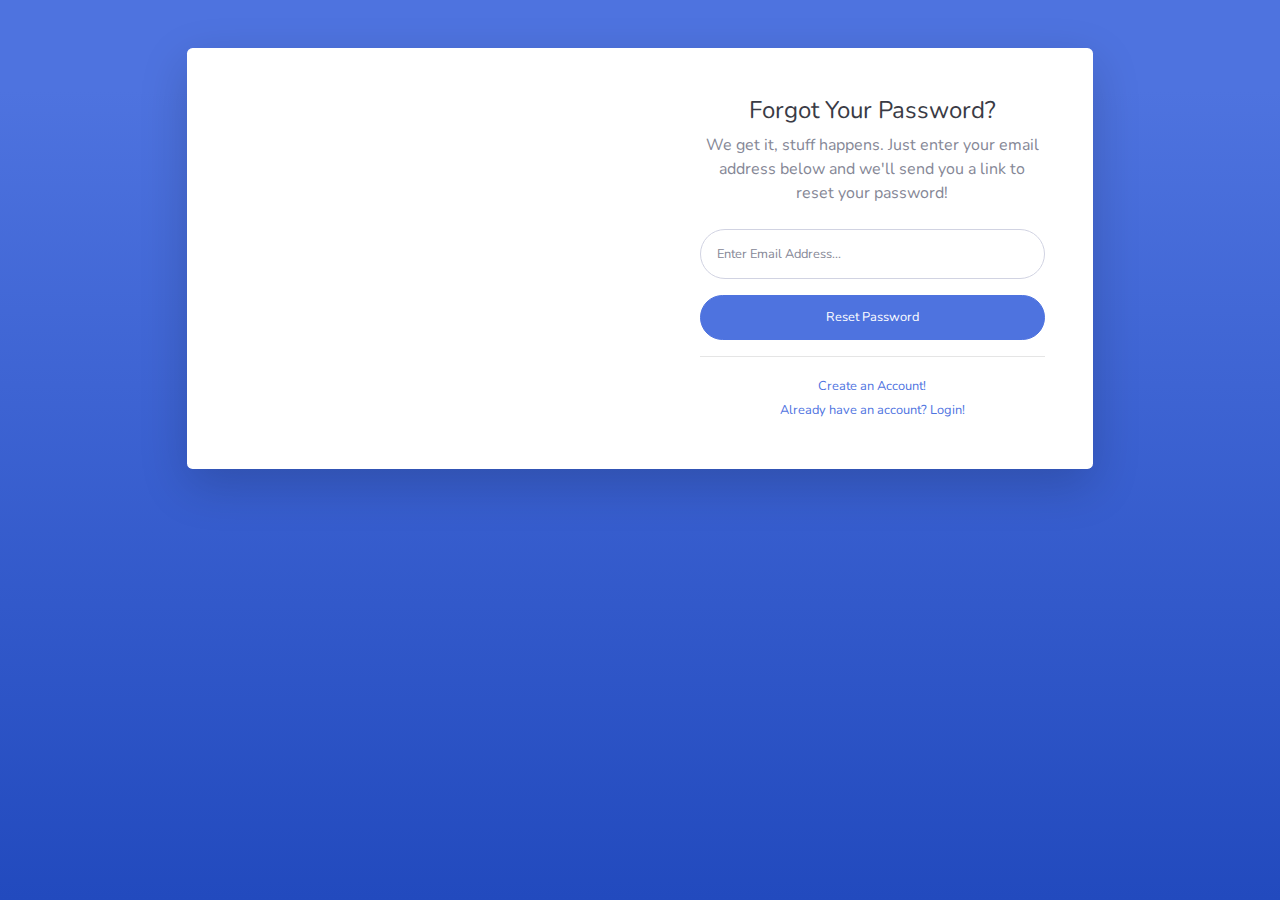
<file: forgot-password.html>
<!DOCTYPE html>
<html lang="en">

<head>

  <meta charset="utf-8">
  <meta http-equiv="X-UA-Compatible" content="IE=edge">
  <meta name="viewport" content="width=device-width, initial-scale=1, shrink-to-fit=no">
  <meta name="description" content="">
  <meta name="author" content="">

  <title>SB Admin 2 - Forgot Password</title>

  <!-- Custom fonts for this template-->
  <link href="vendor/fontawesome-free/css/all.min.css" rel="stylesheet" type="text/css">
  <link href="https://fonts.googleapis.com/css?family=Nunito:200,200i,300,300i,400,400i,600,600i,700,700i,800,800i,900,900i" rel="stylesheet">

  <!-- Custom styles for this template-->
  <link href="css/sb-admin-2.min.css" rel="stylesheet">

</head>

<body class="bg-gradient-primary">

  <div class="container">

    <!-- Outer Row -->
    <div class="row justify-content-center">

      <div class="col-xl-10 col-lg-12 col-md-9">

        <div class="card o-hidden border-0 shadow-lg my-5">
          <div class="card-body p-0">
            <!-- Nested Row within Card Body -->
            <div class="row">
              <div class="col-lg-6 d-none d-lg-block bg-password-image"></div>
              <div class="col-lg-6">
                <div class="p-5">
                  <div class="text-center">
                    <h1 class="h4 text-gray-900 mb-2">Forgot Your Password?</h1>
                    <p class="mb-4">We get it, stuff happens. Just enter your email address below and we'll send you a link to reset your password!</p>
                  </div>
                  <form class="user">
                    <div class="form-group">
                      <input type="email" class="form-control form-control-user" id="exampleInputEmail" aria-describedby="emailHelp" placeholder="Enter Email Address...">
                    </div>
                    <a href="login.html" class="btn btn-primary btn-user btn-block">
                      Reset Password
                    </a>
                  </form>
                  <hr>
                  <div class="text-center">
                    <a class="small" href="register.html">Create an Account!</a>
                  </div>
                  <div class="text-center">
                    <a class="small" href="login.html">Already have an account? Login!</a>
                  </div>
                </div>
              </div>
            </div>
          </div>
        </div>

      </div>

    </div>

  </div>

  <!-- Bootstrap core JavaScript-->
  <script src="vendor/jquery/jquery.min.js"></script>
  <script src="vendor/bootstrap/js/bootstrap.bundle.min.js"></script>

  <!-- Core plugin JavaScript-->
  <script src="vendor/jquery-easing/jquery.easing.min.js"></script>

  <!-- Custom scripts for all pages-->
  <script src="js/sb-admin-2.min.js"></script>

</body>

</html>
</file>
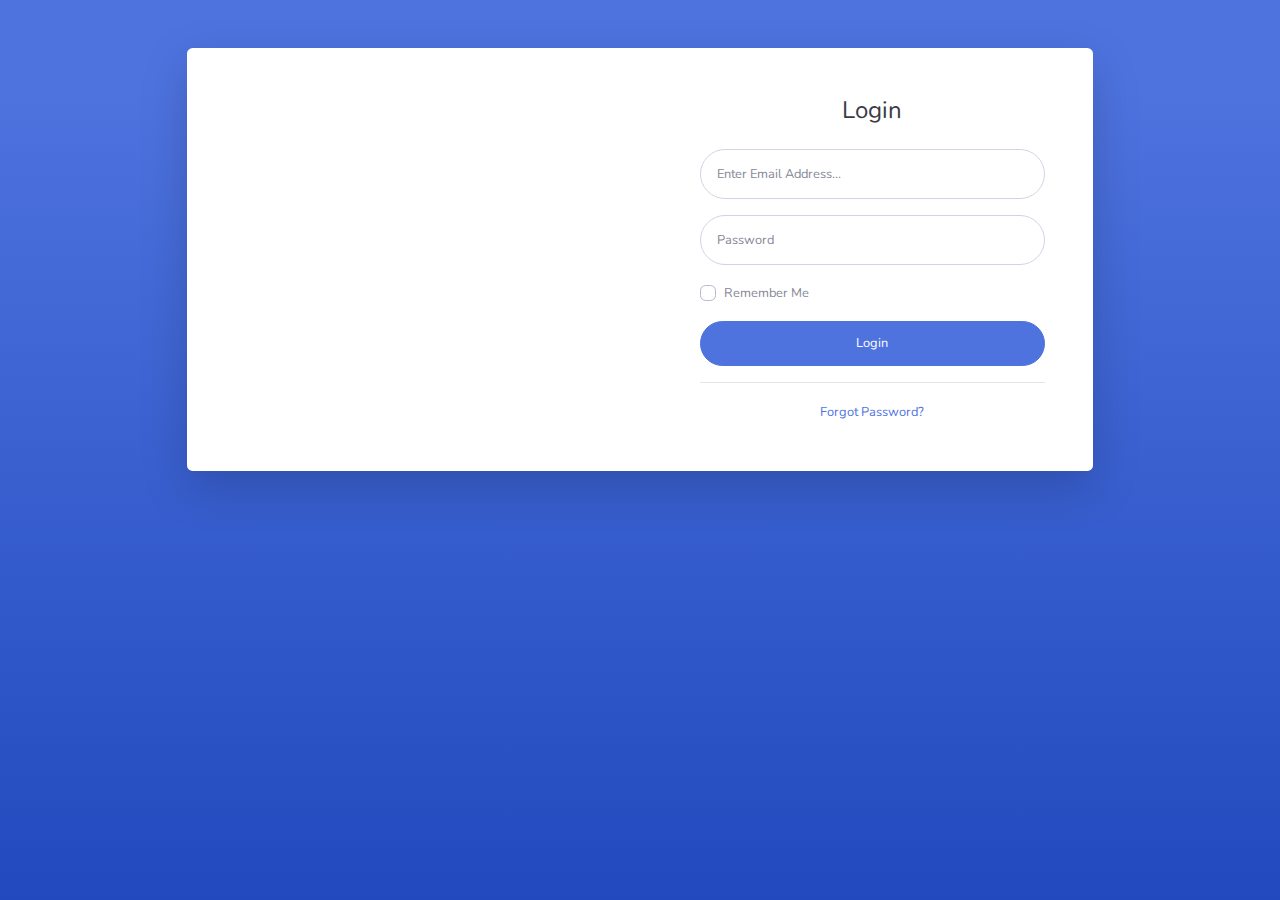
<file: login.html>
<!DOCTYPE html>
<html lang="en">

<head>

  <meta charset="utf-8">
  <meta http-equiv="X-UA-Compatible" content="IE=edge">
  <meta name="viewport" content="width=device-width, initial-scale=1, shrink-to-fit=no">
  <meta name="description" content="">
  <meta name="author" content="">

  <title>Integration App</title>

  <!-- Custom fonts for this template-->
  <link href="vendor/fontawesome-free/css/all.min.css" rel="stylesheet" type="text/css">
  <link href="https://fonts.googleapis.com/css?family=Nunito:200,200i,300,300i,400,400i,600,600i,700,700i,800,800i,900,900i" rel="stylesheet">

  <!-- Custom styles for this template-->
  <link href="css/sb-admin-2.min.css" rel="stylesheet">

</head>

<body class="bg-gradient-primary">

  <div class="container">

    <!-- Outer Row -->
    <div class="row justify-content-center">

      <div class="col-xl-10 col-lg-12 col-md-9">

        <div class="card o-hidden border-0 shadow-lg my-5">
          <div class="card-body p-0">
            <!-- Nested Row within Card Body -->
            <div class="row">
              <div class="col-lg-6 d-none d-lg-block bg-login-image"></div>
              <div class="col-lg-6">
                <div class="p-5">
                  <div class="text-center">
                    <h1 class="h4 text-gray-900 mb-4">Login</h1>
                  </div>
                  <form class="user">
                    <div class="form-group">
                      <input type="email" class="form-control form-control-user" id="exampleInputEmail" aria-describedby="emailHelp" placeholder="Enter Email Address...">
                    </div>
                    <div class="form-group">
                      <input type="password" class="form-control form-control-user" id="exampleInputPassword" placeholder="Password">
                    </div>
                    <div class="form-group">
                      <div class="custom-control custom-checkbox small">
                        <input type="checkbox" class="custom-control-input" id="customCheck">
                        <label class="custom-control-label" for="customCheck">Remember Me</label>
                      </div>
                    </div>
                    <a href="index.html" class="btn btn-primary btn-user btn-block">
                      Login
                    </a>
                    <!-- <hr> -->
                    <!-- <a href="index.html" class="btn btn-google btn-user btn-block">
                      <i class="fab fa-google fa-fw"></i> Login with Google
                    </a>
                    <a href="index.html" class="btn btn-facebook btn-user btn-block">
                      <i class="fab fa-facebook-f fa-fw"></i> Login with Facebook
                    </a> -->
                  </form>
                  <hr>
                  <div class="text-center">
                    <a class="small" href="forgot-password.html">Forgot Password?</a>
                  </div>
                  <!-- <div class="text-center">
                    <a class="small" href="register.html">Create an Account!</a>
                  </div> -->
                </div>
              </div>
            </div>
          </div>
        </div>

      </div>

    </div>

  </div>

  <!-- Bootstrap core JavaScript-->
  <script src="vendor/jquery/jquery.min.js"></script>
  <script src="vendor/bootstrap/js/bootstrap.bundle.min.js"></script>

  <!-- Core plugin JavaScript-->
  <script src="vendor/jquery-easing/jquery.easing.min.js"></script>

  <!-- Custom scripts for all pages-->
  <script src="js/sb-admin-2.min.js"></script>

</body>

</html>
</file>
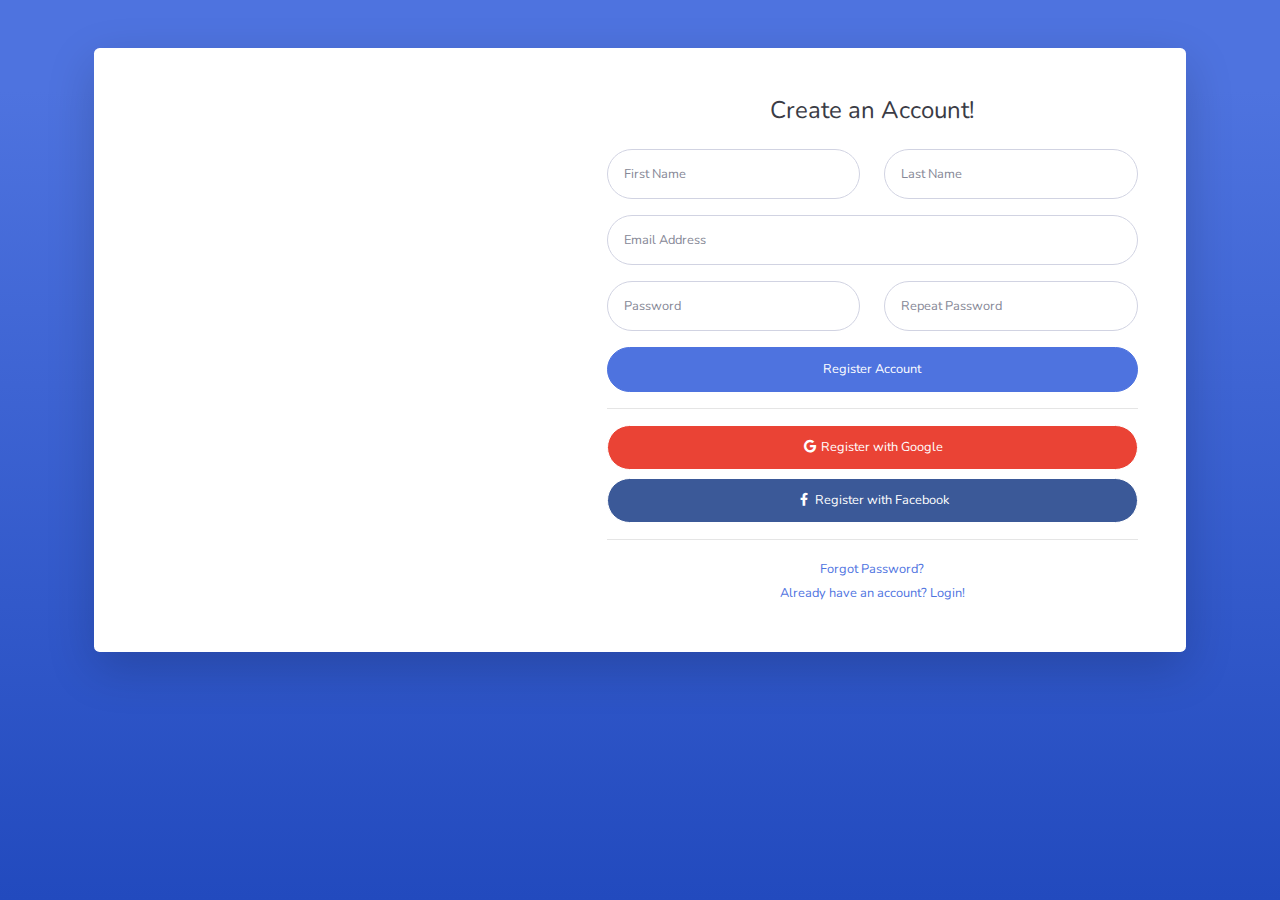
<file: register.html>
<!DOCTYPE html>
<html lang="en">

<head>

  <meta charset="utf-8">
  <meta http-equiv="X-UA-Compatible" content="IE=edge">
  <meta name="viewport" content="width=device-width, initial-scale=1, shrink-to-fit=no">
  <meta name="description" content="">
  <meta name="author" content="">

  <title>SB Admin 2 - Register</title>

  <!-- Custom fonts for this template-->
  <link href="vendor/fontawesome-free/css/all.min.css" rel="stylesheet" type="text/css">
  <link href="https://fonts.googleapis.com/css?family=Nunito:200,200i,300,300i,400,400i,600,600i,700,700i,800,800i,900,900i" rel="stylesheet">

  <!-- Custom styles for this template-->
  <link href="css/sb-admin-2.min.css" rel="stylesheet">

</head>

<body class="bg-gradient-primary">

  <div class="container">

    <div class="card o-hidden border-0 shadow-lg my-5">
      <div class="card-body p-0">
        <!-- Nested Row within Card Body -->
        <div class="row">
          <div class="col-lg-5 d-none d-lg-block bg-register-image"></div>
          <div class="col-lg-7">
            <div class="p-5">
              <div class="text-center">
                <h1 class="h4 text-gray-900 mb-4">Create an Account!</h1>
              </div>
              <form class="user">
                <div class="form-group row">
                  <div class="col-sm-6 mb-3 mb-sm-0">
                    <input type="text" class="form-control form-control-user" id="exampleFirstName" placeholder="First Name">
                  </div>
                  <div class="col-sm-6">
                    <input type="text" class="form-control form-control-user" id="exampleLastName" placeholder="Last Name">
                  </div>
                </div>
                <div class="form-group">
                  <input type="email" class="form-control form-control-user" id="exampleInputEmail" placeholder="Email Address">
                </div>
                <div class="form-group row">
                  <div class="col-sm-6 mb-3 mb-sm-0">
                    <input type="password" class="form-control form-control-user" id="exampleInputPassword" placeholder="Password">
                  </div>
                  <div class="col-sm-6">
                    <input type="password" class="form-control form-control-user" id="exampleRepeatPassword" placeholder="Repeat Password">
                  </div>
                </div>
                <a href="login.html" class="btn btn-primary btn-user btn-block">
                  Register Account
                </a>
                <hr>
                <a href="index.html" class="btn btn-google btn-user btn-block">
                  <i class="fab fa-google fa-fw"></i> Register with Google
                </a>
                <a href="index.html" class="btn btn-facebook btn-user btn-block">
                  <i class="fab fa-facebook-f fa-fw"></i> Register with Facebook
                </a>
              </form>
              <hr>
              <div class="text-center">
                <a class="small" href="forgot-password.html">Forgot Password?</a>
              </div>
              <div class="text-center">
                <a class="small" href="login.html">Already have an account? Login!</a>
              </div>
            </div>
          </div>
        </div>
      </div>
    </div>

  </div>

  <!-- Bootstrap core JavaScript-->
  <script src="vendor/jquery/jquery.min.js"></script>
  <script src="vendor/bootstrap/js/bootstrap.bundle.min.js"></script>

  <!-- Core plugin JavaScript-->
  <script src="vendor/jquery-easing/jquery.easing.min.js"></script>

  <!-- Custom scripts for all pages-->
  <script src="js/sb-admin-2.min.js"></script>

</body>

</html>
</file>
